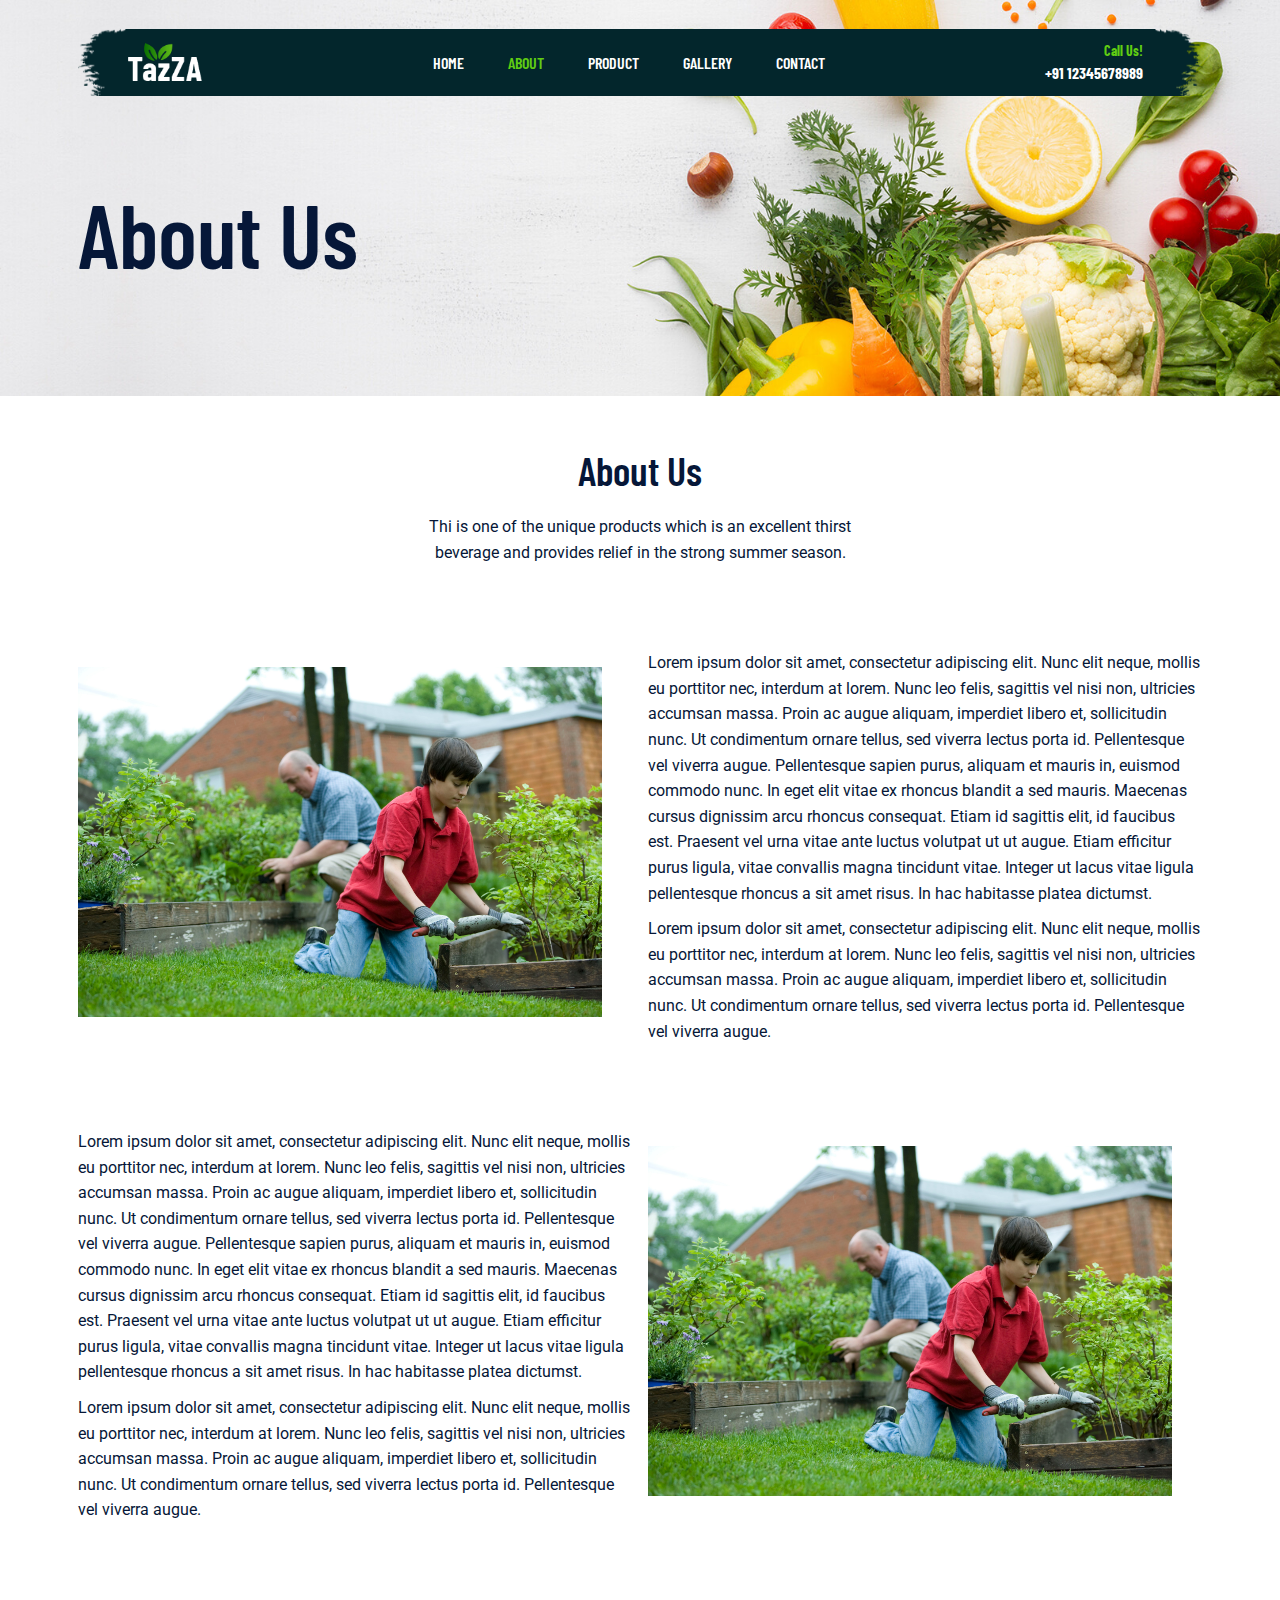
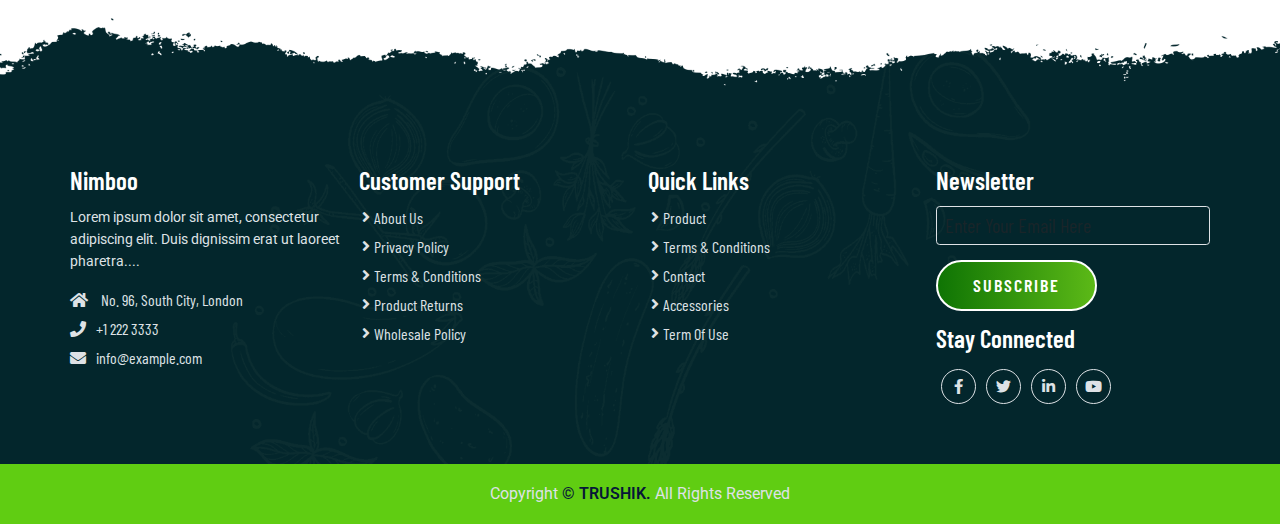
<file: about.html>
<!DOCTYPE html>
<html lang="en">

<head>
    <meta charset="UTF-8">
    <meta http-equiv="X-UA-Compatible" content="IE=edge">
    <meta name="viewport" content="width=device-width, initial-scale=1.0">
    <title>About Us</title>
    <link rel="shortcut icon" href="favicon.ico" type="image/x-icon" />

    <!-- Bootstrap 5 CDN -->
    <link href="https://cdn.jsdelivr.net/npm/bootstrap@5.1.3/dist/css/bootstrap.min.css" rel="stylesheet">

    <!-- Font Awesome 5 CDN -->
    <link rel="stylesheet" href="https://cdnjs.cloudflare.com/ajax/libs/font-awesome/5.15.4/css/all.min.css" />

    <!-- Style CSS -->
    <link rel="stylesheet" href="css/style.css">
    <link rel="stylesheet" href="css/responsive-style.css">
</head>

<body class="about">
    <!-- Navbar Section -->
    <header id="full_nav">
        <div class="header">
            <div class="container">
                <nav class="navbar navbar-expand-lg">
                    <a class="navbar-brand" href="index.html">
                        <img src="./images/logo.png" alt="">
                    </a>
                    <button class="navbar-toggler" type="button" data-bs-toggle="collapse" data-bs-target="#main-nav"
                        aria-controls="main-nav" aria-expanded="false" aria-label="Toggle navigation">
                        <!-- <span class="navbar-toggler-icon"></span> -->
                        <i class="fas fa-stream navbar-toggler-icon"></i>
                    </button>

                    <div class="collapse navbar-collapse" id="main-nav">
                        <ul class="navbar-nav mx-auto">
                            <li class="nav-item active">
                                <a class="nav-link" href="index.html">Home</a>
                            </li>

                            <li class="nav-item">
                                <a class="nav-link active" href="#">About</a>
                            </li>

                            <li class="nav-item">
                                <a class="nav-link" href="product.html">Product</a>
                            </li>

                            <li class="nav-item">
                                <a class="nav-link" href="gallery.html">Gallery</a>
                            </li>
                            <li class="nav-item">
                                <a class="nav-link" href="contact.html">Contact</a>
                            </li>
                        </ul>

                        <div class="header_right">
                            <div class="text-lg-end">
                                <span>Call Us!</span>
                                <span class="phone_no">+91 12345678989</span>
                            </div>
                        </div>
                    </div>
                </nav>
            </div>
        </div>
    </header>
    <!-- Navbar Section end -->

    <!-- banner Section start -->
    <section class="banner_section">
        <div class="container">
            <div class="banner-content">
                <h1>About Us</h1>
            </div>
        </div>
    </section>
    <!-- banner section exit -->

    <!--About Section start -->
    <section class="about_section">
        <div class="container">
            <div class="row justify-content-center">
                <div class="col-12 text-center pb-5">
                    <h2 class="section-title">About Us</h2>
                    <p class="section-subtitle">Thi is one of the unique products which is an excellent thirst beverage and provides relief in the strong summer season.</p>
                </div>
            </div>
            <div class="row align-items-center py-5">
                <div class="col-lg-6 col-12 mb-4">
                    <div class="me-lg-5">
                        <img src="./images/about/about-img.jpg" alt="about" class="img-fluid">
                    </div>
                </div>
                <div class="col-lg-6 col-12 mb-4">
                    <div class="about-content">
                        <div class="about-details">
                            <p>Lorem ipsum dolor sit amet, consectetur adipiscing elit. Nunc elit neque, mollis eu porttitor nec, interdum at lorem. Nunc leo felis, sagittis vel nisi non, ultricies accumsan massa. Proin ac augue aliquam, imperdiet libero et, sollicitudin nunc. Ut condimentum ornare tellus, sed viverra lectus porta id. Pellentesque vel viverra augue. Pellentesque sapien purus, aliquam et mauris in, euismod commodo nunc. In eget elit vitae ex rhoncus blandit a sed mauris. Maecenas cursus dignissim arcu rhoncus consequat. Etiam id sagittis elit, id faucibus est. Praesent vel urna vitae ante luctus volutpat ut ut augue. Etiam efficitur purus ligula, vitae convallis magna tincidunt vitae. Integer ut lacus vitae ligula pellentesque rhoncus a sit amet risus. In hac habitasse platea dictumst.</p>
                            <p>Lorem ipsum dolor sit amet, consectetur adipiscing elit. Nunc elit neque, mollis eu porttitor nec, interdum at lorem. Nunc leo felis, sagittis vel nisi non, ultricies accumsan massa. Proin ac augue aliquam, imperdiet libero et, sollicitudin nunc. Ut condimentum ornare tellus, sed viverra lectus porta id. Pellentesque vel viverra augue.</p>

                        </div>
                    </div>
                </div>
            </div>
            <div class="row align-items-center py-5">
                <div class="col-lg-6 col-12 order-2 order-lg-1 mb-4 ">
                    <div class="about-content">
                        <div class="about-details">
                            <p>Lorem ipsum dolor sit amet, consectetur adipiscing elit. Nunc elit neque, mollis eu porttitor nec, interdum at lorem. Nunc leo felis, sagittis vel nisi non, ultricies accumsan massa. Proin ac augue aliquam, imperdiet libero et, sollicitudin nunc. Ut condimentum ornare tellus, sed viverra lectus porta id. Pellentesque vel viverra augue. Pellentesque sapien purus, aliquam et mauris in, euismod commodo nunc. In eget elit vitae ex rhoncus blandit a sed mauris. Maecenas cursus dignissim arcu rhoncus consequat. Etiam id sagittis elit, id faucibus est. Praesent vel urna vitae ante luctus volutpat ut ut augue. Etiam efficitur purus ligula, vitae convallis magna tincidunt vitae. Integer ut lacus vitae ligula pellentesque rhoncus a sit amet risus. In hac habitasse platea dictumst.</p>
                            <p>Lorem ipsum dolor sit amet, consectetur adipiscing elit. Nunc elit neque, mollis eu porttitor nec, interdum at lorem. Nunc leo felis, sagittis vel nisi non, ultricies accumsan massa. Proin ac augue aliquam, imperdiet libero et, sollicitudin nunc. Ut condimentum ornare tellus, sed viverra lectus porta id. Pellentesque vel viverra augue.</p>

                        </div>
                    </div>
                </div>
                <div class="col-lg-6 col-12 order-1 order-lg-2 mb-4">
                    <div class="me-lg-5">
                        <img src="./images/about/about-img.jpg" alt="about" class="img-fluid">
                    </div>
                </div>
            </div>
        </div>
    </section>
    <!--About Section Exit -->

    <!-- Footer section -->
    <section class="footer_wrapper mt-3 mt-md-0">
        <div class="container px-5 px-lg-0">
            <div class="row">
                <div class="col-lg-3 col-sm-6 mb-5 mb-lg-0">
                    <h5>Nimboo</h5>
                    <p class="mb-4 ps-0 company_details">Lorem ipsum dolor sit amet, consectetur adipiscing elit. Duis
                        dignissim erat ut laoreet
                        pharetra....</p>
                    <div class="contact-info">
                        <ul class="list-unstyled">
                            <li><a href="#"><i class="fa fa-home me-3"></i> No. 96, South City, London</a></li>
                            <li><a href="#"><i class="fa fa-phone me-3"></i>+1 222 3333</a></li>
                            <li><a href="#"><i class="fa fa-envelope me-3"></i>info@example.com</a></li>
                        </ul>
                    </div>
                </div>
                <div class="col-lg-3 col-sm-6 mb-5 mb-lg-0">
                    <h5>Customer Support</h5>
                    <ul class="link-widget p-0">
                        <li><a href="#">About Us</a></li>
                        <li><a href="#">Privacy Policy</a></li>
                        <li><a href="#">Terms & Conditions</a></li>
                        <li><a href="#">Product Returns</a></li>
                        <li><a href="#">Wholesale Policy</a></li>
                    </ul>
                </div>
                <div class="col-lg-3 col-sm-6 mb-5 mb-lg-0">
                    <h5>Quick Links</h5>
                    <ul class="link-widget p-0">
                        <li><a href="#">Product</a></li>
                        <li><a href="#">Terms & Conditions</a></li>
                        <li><a href="#">Contact</a></li>
                        <li><a href="#">Accessories</a></li>
                        <li><a href="#">Term Of Use</a></li>
                    </ul>
                </div>
                <div class="col-lg-3 col-sm-6 mb-5 mb-lg-0">
                    <h5>Newsletter</h5>
                    <div class="form-group mb-4">
                        <input type="email" class="form-control bg-transparent" placeholder="Enter Your Email Here">
                        <button type="submit" class="btn main-btn">Subscribe</button>
                    </div>
                    <h5>Stay Connected</h5>
                    <ul class="social-network d-flex align-items-center p-0">
                        <li><a href="#"><i class="fab fa-facebook-f"></i></a></li>
                        <li><a href="#"><i class="fab fa-twitter"></i></a></li>
                        <li><a href="#"><i class="fab fa-linkedin-in"></i></a></li>
                        <li><a href="#"><i class="fab fa-youtube"></i></a></li>
                    </ul>
                </div>
            </div>
        </div>
        <div class="container-fluid copyright-section">
            <p>Copyright <a href="#">© TRUSHIK.</a> All Rights Reserved</p>
        </div>
    </section>
    <!-- Footer Section Exit  -->

    <!-- Bootstrap 5 CDN -->
    <script src="https://cdn.jsdelivr.net/npm/@popperjs/core@2.10.2/dist/umd/popper.min.js"></script>
    <script src="https://cdn.jsdelivr.net/npm/bootstrap@5.1.3/dist/js/bootstrap.min.js"></script>

    <!-- Custom JS -->
    <script src="js/main.js"></script>
</body>

</html>
</file>
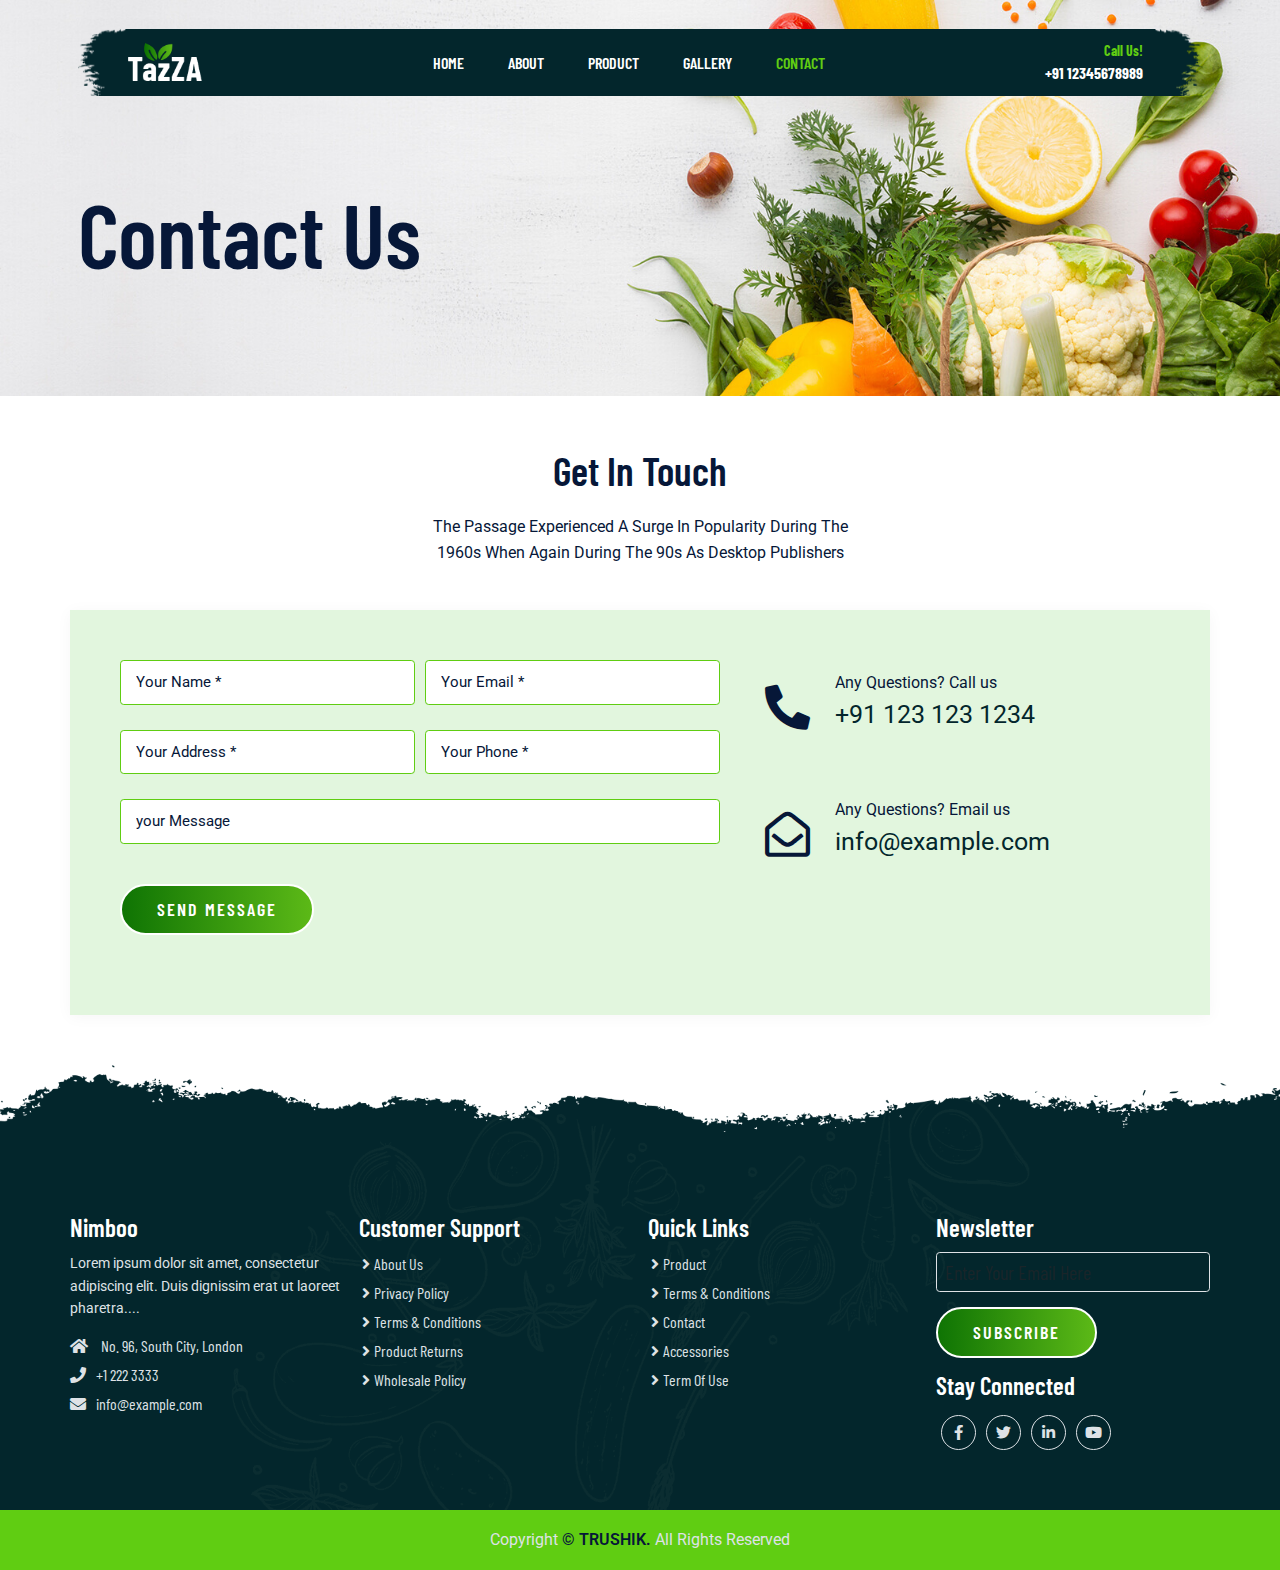
<file: contact.html>
<!DOCTYPE html>
<html lang="en">

<head>
    <meta charset="UTF-8">
    <meta http-equiv="X-UA-Compatible" content="IE=edge">
    <meta name="viewport" content="width=device-width, initial-scale=1.0">
    <title>Contact Us</title>
    <link rel="shortcut icon" href="favicon.ico" type="image/x-icon" />

    <!-- Bootstrap 5 CDN -->
    <link href="https://cdn.jsdelivr.net/npm/bootstrap@5.1.3/dist/css/bootstrap.min.css" rel="stylesheet">

    <!-- Font Awesome 5 CDN -->
    <link rel="stylesheet" href="https://cdnjs.cloudflare.com/ajax/libs/font-awesome/5.15.4/css/all.min.css" />

    <!-- Style CSS -->
    <link rel="stylesheet" href="css/style.css">
    <link rel="stylesheet" href="css/responsive-style.css">
</head>

<body class="contact">
    <!-- Navbar Section Start -->
    <header id="full_nav">
        <div class="header">
            <div class="container">
                <nav class="navbar navbar-expand-lg">
                    <a class="navbar-brand" href="index.html">
                        <img src="./images/logo.png" alt="">
                    </a>
                    <button class="navbar-toggler" type="button" data-bs-toggle="collapse" data-bs-target="#main-nav"
                        aria-controls="main-nav" aria-expanded="false" aria-label="Toggle navigation">
                        <!-- <span class="navbar-toggler-icon"></span> -->
                        <i class="fas fa-stream navbar-toggler-icon"></i>
                    </button>

                    <div class="collapse navbar-collapse" id="main-nav">
                        <ul class="navbar-nav mx-auto">
                            <li class="nav-item">
                                <a class="nav-link" href="index.html">Home</a>
                            </li>

                            <li class="nav-item">
                                <a class="nav-link" href="about.html">About</a>
                            </li>

                            <li class="nav-item">
                                <a class="nav-link" href="product.html">Product</a>
                            </li>

                            <li class="nav-item">
                                <a class="nav-link" href="gallery.html">Gallery</a>
                            </li>
                            <li class="nav-item">
                                <a class="nav-link active" href="#">Contact</a>
                            </li>
                        </ul>

                        <div class="header_right">
                            <div class="text-lg-end">
                                <span>Call Us!</span>
                                <span class="phone_no">+91 12345678989</span>
                            </div>
                        </div>
                    </div>
                </nav>
            </div>
        </div>
    </header>
    <!-- Navbar Section Exit -->

    <!-- banner Section start -->
    <section class="banner_section">
        <div class="container">
            <div class="banner-content">
                <h1>Contact Us</h1>
            </div>
        </div>
    </section>
    <!-- banner section exit -->

    <!--Contact Section Start-->
    <section class="contact_section">
        <div class="container">
            <div class="row justify-content-center">
                <div class="col-12 text-center pb-5">
                    <h2 class="section-title">Get In Touch</h2>
                    <p class="section-subtitle">The Passage Experienced A Surge In Popularity During The 1960s When
                        Again During The 90s As Desktop Publishers</p>
                </div>
                <div class="col-12 contact-form">
                    <div class="row">
                        <div class="col-lg-7 mb-5">
                            <form class="row g-3">
                                <div class="col-md-6 mb-4">
                                    <input type="text" class="form-control" placeholder="Your Name *" required="">
                                </div>
                                <div class="col-md-6 mb-4">
                                    <input type="email" class="form-control" placeholder="Your Email *" required="">
                                </div>
                                <div class="col-md-6 mb-4">
                                    <input type="text" class="form-control" placeholder="Your Address *" required="">
                                </div>
                                <div class="col-md-6 mb-4">
                                    <input type="number" class="form-control" placeholder="Your Phone *" required="">
                                </div>
                                <div class="col-12 mb-4">
                                    <input class="form-control" placeholder="your Message">
                                </div>
                                <div class="col-12">
                                    <button type="submit" class="btn main-btn">Send Message</button>
                                </div>
                            </form>
                        </div>
                        <div class="col-lg-5 mb-5">
                            <div class="content-box ms-sm-5">
                                <ul class="info-box clearfix">
                                    <li>
                                        <i class="fas fa-phone-alt"></i>
                                        <p>Any Questions? Call us</p>
                                        <div>
                                            <a href="#">+91 123 123 1234</a>
                                        </div>
                                    </li>
                                    <li>
                                        <i class="far fa-envelope-open"></i>
                                        <p>Any Questions? Email us</p>
                                        <div>
                                            <a href="#">info@example.com</a>
                                        </div>
                                    </li>
                                </ul>
                            </div>
                        </div>
                    </div>
                </div>
            </div>
        </div>
    </section>
    <!--Contact Section Exit -->

    <!-- Footer section Start-->
    <section class="footer_wrapper mt-3 mt-md-0">
        <div class="container px-5 px-lg-0">
            <div class="row">
                <div class="col-lg-3 col-sm-6 mb-5 mb-lg-0">
                    <h5>Nimboo</h5>
                    <p class="mb-4 ps-0 company_details">Lorem ipsum dolor sit amet, consectetur adipiscing elit. Duis
                        dignissim erat ut laoreet
                        pharetra....</p>
                    <div class="contact-info">
                        <ul class="list-unstyled">
                            <li><a href="#"><i class="fa fa-home me-3"></i> No. 96, South City, London</a></li>
                            <li><a href="#"><i class="fa fa-phone me-3"></i>+1 222 3333</a></li>
                            <li><a href="#"><i class="fa fa-envelope me-3"></i>info@example.com</a></li>
                        </ul>
                    </div>
                </div>
                <div class="col-lg-3 col-sm-6 mb-5 mb-lg-0">
                    <h5>Customer Support</h5>
                    <ul class="link-widget p-0">
                        <li><a href="#">About Us</a></li>
                        <li><a href="#">Privacy Policy</a></li>
                        <li><a href="#">Terms & Conditions</a></li>
                        <li><a href="#">Product Returns</a></li>
                        <li><a href="#">Wholesale Policy</a></li>
                    </ul>
                </div>
                <div class="col-lg-3 col-sm-6 mb-5 mb-lg-0">
                    <h5>Quick Links</h5>
                    <ul class="link-widget p-0">
                        <li><a href="#">Product</a></li>
                        <li><a href="#">Terms & Conditions</a></li>
                        <li><a href="#">Contact</a></li>
                        <li><a href="#">Accessories</a></li>
                        <li><a href="#">Term Of Use</a></li>
                    </ul>
                </div>
                <div class="col-lg-3 col-sm-6 mb-5 mb-lg-0">
                    <h5>Newsletter</h5>
                    <div class="form-group mb-4">
                        <input type="email" class="form-control bg-transparent" placeholder="Enter Your Email Here">
                        <button type="submit" class="btn main-btn">Subscribe</button>
                    </div>
                    <h5>Stay Connected</h5>
                    <ul class="social-network d-flex align-items-center p-0">
                        <li><a href="#"><i class="fab fa-facebook-f"></i></a></li>
                        <li><a href="#"><i class="fab fa-twitter"></i></a></li>
                        <li><a href="#"><i class="fab fa-linkedin-in"></i></a></li>
                        <li><a href="#"><i class="fab fa-youtube"></i></a></li>
                    </ul>
                </div>
            </div>
        </div>
        <div class="container-fluid copyright-section">
            <p>Copyright <a href="#">© TRUSHIK.</a> All Rights Reserved</p>
        </div>
    </section>
    <!-- Footer Section Exit  -->

    <!-- Bootstrap 5 CDN -->
    <script src="https://cdn.jsdelivr.net/npm/@popperjs/core@2.10.2/dist/umd/popper.min.js"></script>
    <script src="https://cdn.jsdelivr.net/npm/bootstrap@5.1.3/dist/js/bootstrap.min.js"></script>

    <!-- Custom JS -->
    <script src="js/main.js"></script>
</body>

</html>
</file>
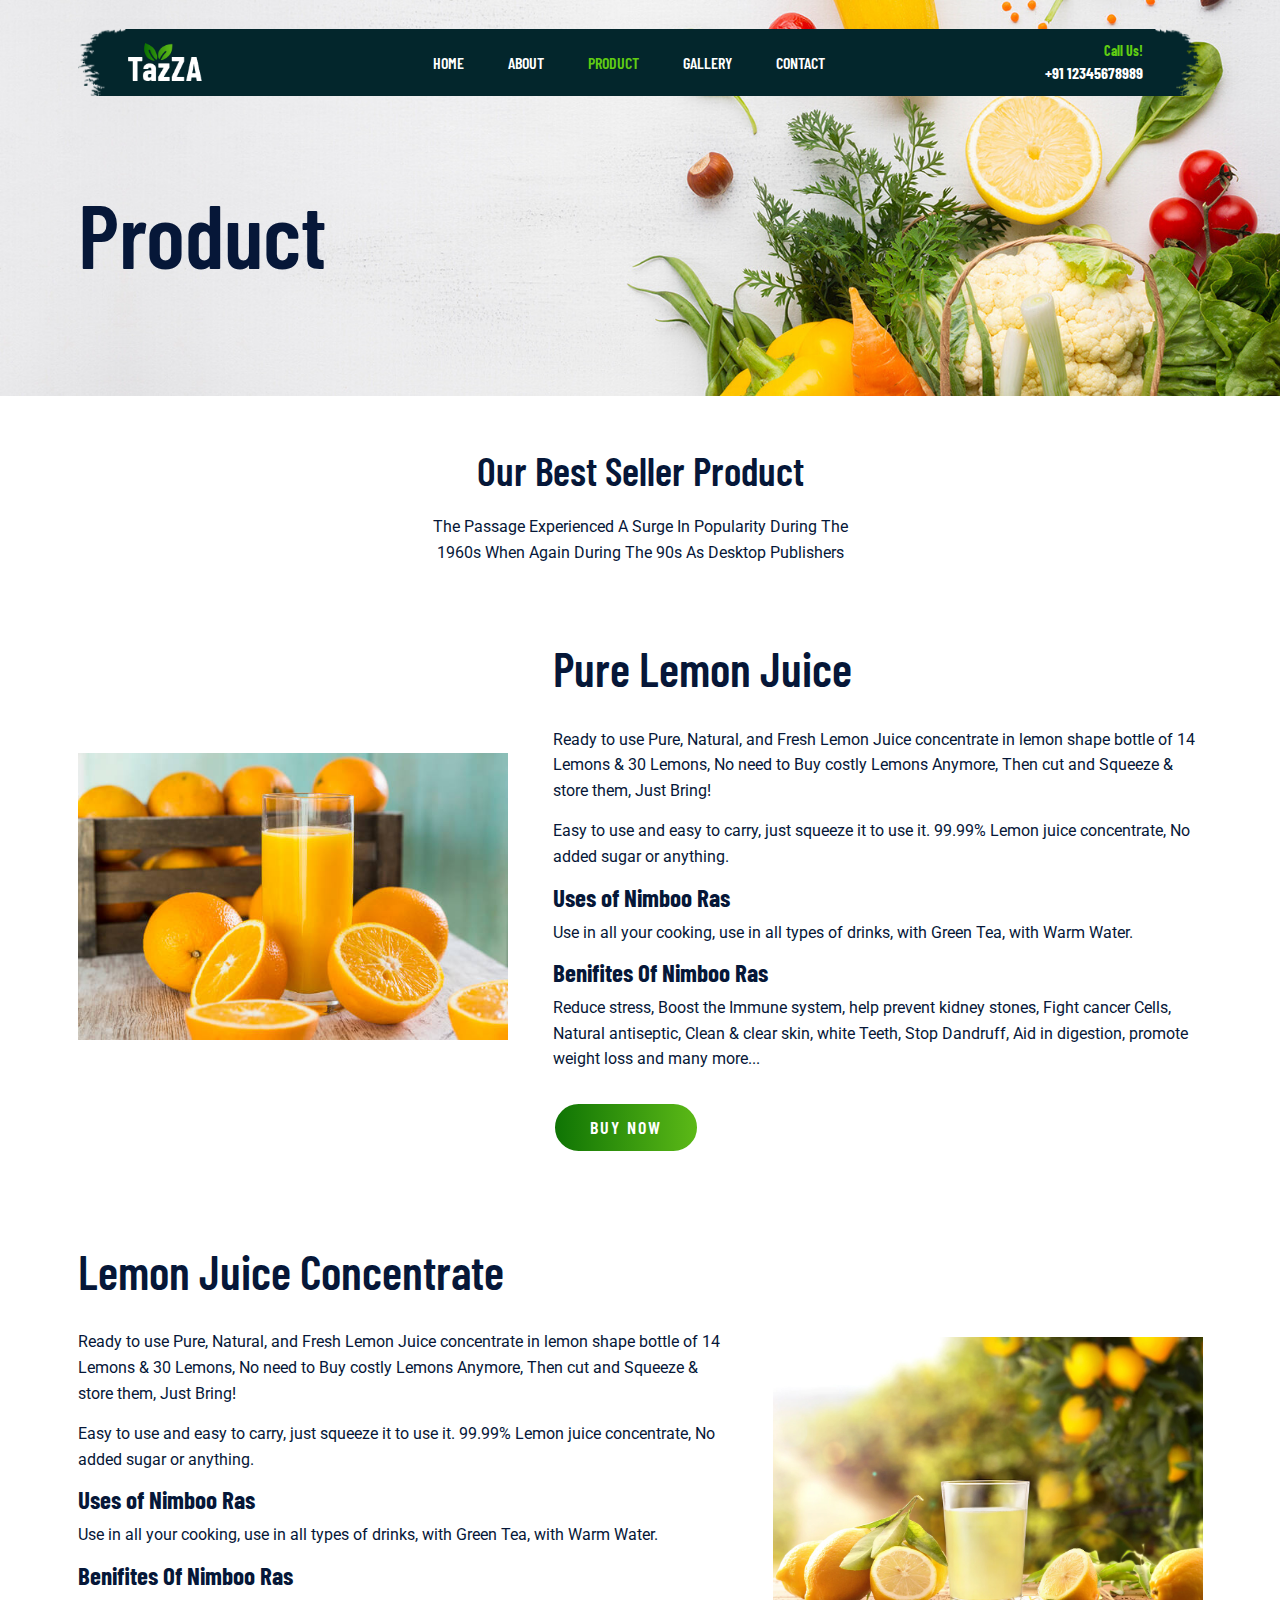
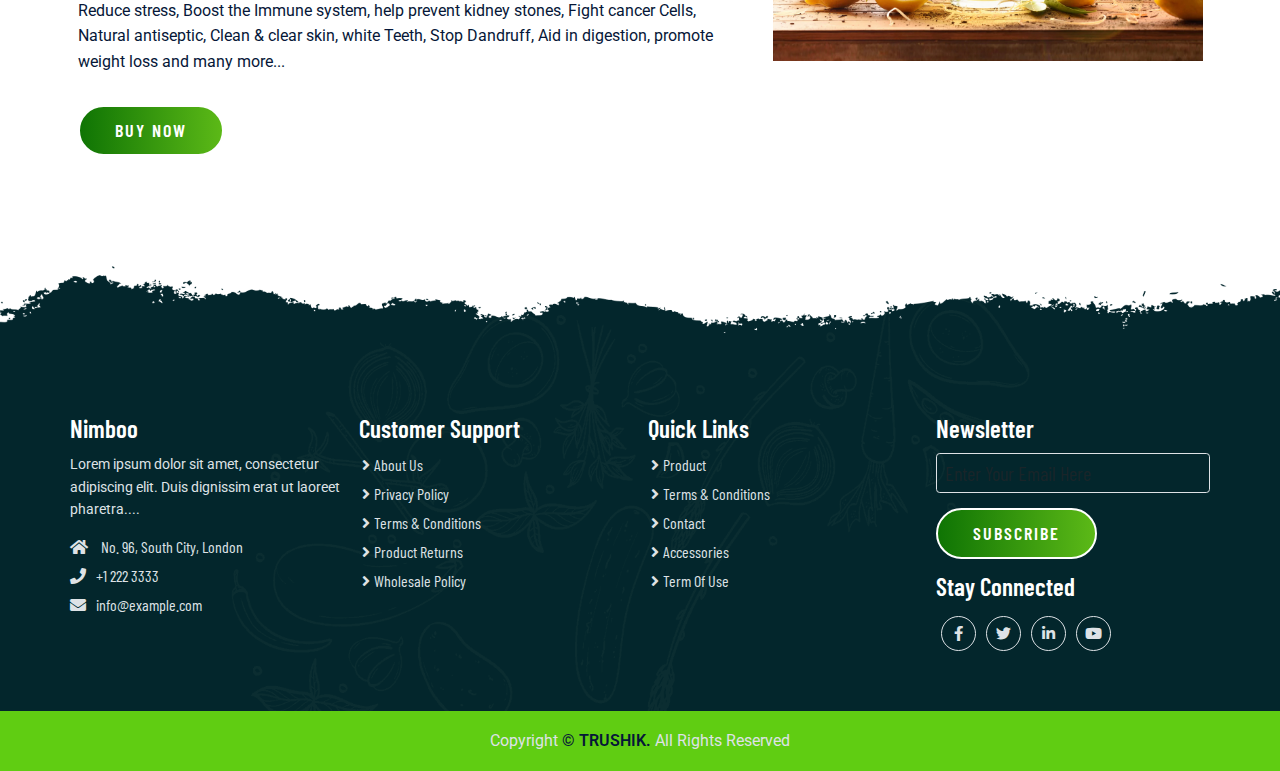
<file: product.html>
<!DOCTYPE html>
<html lang="en">

<head>
    <meta charset="UTF-8">
    <meta http-equiv="X-UA-Compatible" content="IE=edge">
    <meta name="viewport" content="width=device-width, initial-scale=1.0">
    <title>Product Page</title>
    <link rel="shortcut icon" href="favicon.ico" type="image/x-icon" />

    <!-- Bootstrap 5 CDN -->
    <link href="https://cdn.jsdelivr.net/npm/bootstrap@5.1.3/dist/css/bootstrap.min.css" rel="stylesheet">

    <!-- Font Awesome 5 CDN -->
    <link rel="stylesheet" href="https://cdnjs.cloudflare.com/ajax/libs/font-awesome/5.15.4/css/all.min.css" />

    <!-- Style CSS -->
    <link rel="stylesheet" href="css/style.css">
    <link rel="stylesheet" href="css/responsive-style.css">
</head>

<body class="product">
    <!-- Navbar Section -->
    <header id="full_nav">
        <div class="header">
            <div class="container">
                <nav class="navbar navbar-expand-lg">
                    <a class="navbar-brand" href="index.html">
                        <img src="./images/logo.png" alt="">
                    </a>
                    <button class="navbar-toggler" type="button" data-bs-toggle="collapse" data-bs-target="#main-nav"
                        aria-controls="main-nav" aria-expanded="false" aria-label="Toggle navigation">
                        <!-- <span class="navbar-toggler-icon"></span> -->
                        <i class="fas fa-stream navbar-toggler-icon"></i>
                    </button>

                    <div class="collapse navbar-collapse" id="main-nav">
                        <ul class="navbar-nav mx-auto">
                            <li class="nav-item active">
                                <a class="nav-link" href="index.html">Home</a>
                            </li>

                            <li class="nav-item">
                                <a class="nav-link" href="about.html">About</a>
                            </li>

                            <li class="nav-item">
                                <a class="nav-link active" href="#">Product</a>
                            </li>

                            <li class="nav-item">
                                <a class="nav-link" href="gallery.html">Gallery</a>
                            </li>
                            <li class="nav-item">
                                <a class="nav-link" href="contact.html">Contact</a>
                            </li>
                        </ul>

                        <div class="header_right">
                            <div class="text-lg-end">
                                <span>Call Us!</span>
                                <span class="phone_no">+91 12345678989</span>
                            </div>
                        </div>
                    </div>
                </nav>
            </div>
        </div>
    </header>
    <!-- Navbar Section end -->

    <!-- banner Section start -->
    <section class="banner_section">
        <div class="container">
            <div class="banner-content">
                <h1>Product</h1>
            </div>
        </div>
    </section>
    <!-- banner section exit -->

    <!--Product Section start -->
    <section class="product_section">
        <div class="container">
            <div class="row justify-content-center">
                <div class="col-12 text-center pb-5">
                    <h2 class="section-title">Our Best Seller Product</h2>
                    <p class="section-subtitle">The Passage Experienced A Surge In Popularity During The 1960s When
                        Again During The 90s As Desktop Publishers</p>
                </div>
            </div>
            <div class="row align-items-center py-5">
                <div class="col-xl-5 col-lg-6 col-12 mb-5">
                    <div class="card border-0 me-lg-5">
                        <img src="./images/products/fresh-fruits1.jpg" alt="products">
                    </div>
                </div>
                <div class="col-xl-7 col-lg-6 col-12 mb-5">
                    <div class="product-content">
                        <h2>Pure Lemon Juice</h2>
                        <div class="product-details">
                            <p>Ready to use Pure, Natural, and Fresh Lemon Juice concentrate in lemon shape bottle of 14
                                Lemons & 30 Lemons, No need to Buy costly Lemons Anymore, Then cut and Squeeze & store
                                them, Just Bring!</p>
                            <p>Easy to use and easy to carry, just squeeze it to use it. 99.99% Lemon juice concentrate,
                                No added sugar or anything.</p>

                            <h4>Uses of Nimboo Ras</h4>
                            <p>Use in all your cooking, use in all types of drinks, with Green Tea, with Warm Water.
                            </p>
                            <h4>Benifites Of Nimboo Ras</h4>
                            <p>Reduce stress, Boost the Immune system, help prevent kidney stones, Fight cancer Cells,
                                Natural antiseptic, Clean & clear skin, white Teeth, Stop Dandruff, Aid in digestion,
                                promote weight loss and many more...</p>

                            <a href="#" class="btn main-btn">Buy Now</a>
                        </div>
                    </div>
                </div>
            </div>
            <div class="row align-items-center py-5">
                <div class="col-xl-7 col-lg-6 col-12 mb-5  order-2 order-lg-1">
                    <div class="product-content">
                        <h2>Lemon Juice Concentrate</h2>
                        <div class="product-details">
                            <p>Ready to use Pure, Natural, and Fresh Lemon Juice concentrate in lemon shape bottle of 14
                                Lemons & 30 Lemons, No need to Buy costly Lemons Anymore, Then cut and Squeeze & store
                                them, Just Bring!</p>
                            <p>Easy to use and easy to carry, just squeeze it to use it. 99.99% Lemon juice concentrate,
                                No added sugar or anything.</p>

                            <h4>Uses of Nimboo Ras</h4>
                            <p>Use in all your cooking, use in all types of drinks, with Green Tea, with Warm Water.
                            </p>
                            <h4>Benifites Of Nimboo Ras</h4>
                            <p>Reduce stress, Boost the Immune system, help prevent kidney stones, Fight cancer Cells,
                                Natural antiseptic, Clean & clear skin, white Teeth, Stop Dandruff, Aid in digestion,
                                promote weight loss and many more...</p>

                            <a href="#" class="btn main-btn">Buy Now</a>
                        </div>
                    </div>
                </div>
                <div class="col-xl-5 col-lg-6 col-12 mb-5 order-1 order-lg-2">
                    <div class="card border-0 ms-lg-5">
                        <img src="./images/products/fresh-fruits2.jpg" alt="product" class="img-fluid">
                    </div>
                </div>
            </div>

        </div>
    </section>
    <!--Product Section Exit -->

    <!-- Footer section -->
    <section class="footer_wrapper mt-3 mt-md-0">
        <div class="container px-5 px-lg-0">
            <div class="row">
                <div class="col-lg-3 col-sm-6 mb-5 mb-lg-0">
                    <h5>Nimboo</h5>
                    <p class="mb-4 ps-0 company_details">Lorem ipsum dolor sit amet, consectetur adipiscing elit. Duis
                        dignissim erat ut laoreet
                        pharetra....</p>
                    <div class="contact-info">
                        <ul class="list-unstyled">
                            <li><a href="#"><i class="fa fa-home me-3"></i> No. 96, South City, London</a></li>
                            <li><a href="#"><i class="fa fa-phone me-3"></i>+1 222 3333</a></li>
                            <li><a href="#"><i class="fa fa-envelope me-3"></i>info@example.com</a></li>
                        </ul>
                    </div>
                </div>
                <div class="col-lg-3 col-sm-6 mb-5 mb-lg-0">
                    <h5>Customer Support</h5>
                    <ul class="link-widget p-0">
                        <li><a href="#">About Us</a></li>
                        <li><a href="#">Privacy Policy</a></li>
                        <li><a href="#">Terms & Conditions</a></li>
                        <li><a href="#">Product Returns</a></li>
                        <li><a href="#">Wholesale Policy</a></li>
                    </ul>
                </div>
                <div class="col-lg-3 col-sm-6 mb-5 mb-lg-0">
                    <h5>Quick Links</h5>
                    <ul class="link-widget p-0">
                        <li><a href="#">Product</a></li>
                        <li><a href="#">Terms & Conditions</a></li>
                        <li><a href="#">Contact</a></li>
                        <li><a href="#">Accessories</a></li>
                        <li><a href="#">Term Of Use</a></li>
                    </ul>
                </div>
                <div class="col-lg-3 col-sm-6 mb-5 mb-lg-0">
                    <h5>Newsletter</h5>
                    <div class="form-group mb-4">
                        <input type="email" class="form-control bg-transparent" placeholder="Enter Your Email Here">
                        <button type="submit" class="btn main-btn">Subscribe</button>
                    </div>
                    <h5>Stay Connected</h5>
                    <ul class="social-network d-flex align-items-center p-0">
                        <li><a href="#"><i class="fab fa-facebook-f"></i></a></li>
                        <li><a href="#"><i class="fab fa-twitter"></i></a></li>
                        <li><a href="#"><i class="fab fa-linkedin-in"></i></a></li>
                        <li><a href="#"><i class="fab fa-youtube"></i></a></li>
                    </ul>
                </div>
            </div>
        </div>
        <div class="container-fluid copyright-section">
            <p>Copyright <a href="#">© TRUSHIK.</a> All Rights Reserved</p>
        </div>
    </section>
    <!-- Footer Section Exit  -->

    <!-- Bootstrap 5 CDN -->
    <script src="https://cdn.jsdelivr.net/npm/@popperjs/core@2.10.2/dist/umd/popper.min.js"></script>
    <script src="https://cdn.jsdelivr.net/npm/bootstrap@5.1.3/dist/js/bootstrap.min.js"></script>

    <!-- Custom JS -->
    <script src="js/main.js"></script>
</body>

</html>
</file>
<file: css/style.css>
/* General CSS */
           @import url('https://fonts.googleapis.com/css2?family=Barlow+Condensed:wght@200;300;400;500;600;700;800;900&display=swap');
           @import url('https://fonts.googleapis.com/css2?family=Roboto:wght@300;400;500;700;900&display=swap');

           *,
           *::before,
           *::after {
               -webkit-box-sizing: border-box;
               -moz-box-sizing: border-box;
               box-sizing: border-box;
               margin: 0;
               padding: 0;
               text-decoration: none;
               outline: none;
           }

           :root {

               /* Background Color */
               --bg-white: #fff;

               /* Text Colors */
               --primary-text: #061738;
               --secondary-color: #60cd12;
               --light-color: #e2f6de;
               --dark-color: #03262c;
               --text-white: #fff;
               --text-gray: #dee2e6;
               --anchor-color: #007aff;

               /* Font Family */
               --primary-font: 'Barlow Condensed', sans-serif;
               --secondary-font: 'Roboto', sans-serif;
           }

           body,
           html {
               color: var(--primary-text);
               font-size: 10px;
               font-weight: 400;
               font-family: var(--primary-font);
               scroll-behavior: smooth;
               line-height: 1.5;
           }

           h1,
           h2,
           h3,
           h4,
           h5,
           h6,
           p {
               margin: 0;
           }

           h1 {
               font-size: 9rem;
               line-height: 1.4;
               font-weight: 600;
               color: var(--primary-text);
           }

           h2 {
               color: var(--primary-text);
               font-size: 4.7rem;
               font-weight: 600;
               display: inline-block;
               text-transform: capitalize;
               line-height: 1.2;
               margin-bottom: 2rem;
           }

           h3 {
               color: var(--text-white);
               font-size: 3.1rem;
               line-height: 1.2;
               font-weight: 700;
           }

           h4 {
               font-size: 2.5rem;
               font-weight: 700;
               line-height: 1;
               color: var(--primary-text);
           }

           h5 {
               font-size: 1.8rem;
               font-weight: 600;
               line-height: 1;
               color: var(--primary-text);
           }

           p {
               font-size: 1.6rem;
               line-height: 1.6;
               margin-top: 1rem;
               color: var(--primary-text);
               font-family: var(--secondary-font);
           }

           embed,
           iframe,
           img,
           object {
               max-width: 100%;
           }

           ul {
               margin: 0;
               padding: 0;
               list-style: none;
           }

           a,
           a:active,
           a:focus,
           a:hover,
           button {
               text-decoration: none;
               outline: 0;
           }

           li a {
               color: var(--text-white);
           }

           a:hover,
           button:hover {
               -webkit-transition: all 0.3s ease-in;
               -o-transition: all 0.3s ease-in;
               -moz-transition: all 0.3s ease-in;
               transition: all 0.3s ease-in;
           }

           ::-webkit-scrollbar {
               width: 10px;
           }

           ::-webkit-scrollbar-track {
               background: var(--white);
           }

           ::-webkit-scrollbar-thumb {
               background: var(--secondary-color);
           }

           .main-btn {
               position: relative;
               color: var(--bg-white);
               background: linear-gradient(to right, #0f7404, #5cb917);
               z-index: 1;
               overflow: hidden;
               border: 0.2rem solid var(--bg-white);
               border-radius: 3.5rem;
               text-transform: uppercase;
               padding: 1rem 3.5rem;
               font-weight: 600;
               font-size: 1.8rem;
               margin-top: 1.5rem;
               letter-spacing: 0.2rem;
           }

           .main-btn:hover {
               background: var(--bg-white);
               color: var(--secondary-color);
               border: 0.2rem solid var(--secondary-color);
           }

           section {
               padding: 5rem 0;
           }

           .section-title {
               font-size: 4rem;
               font-weight: 600;
               color: var(--primary-text);
               text-transform: capitalize;
               margin-bottom: 2rem;
           }

           .section-subtitle {
               font-size: 1.6rem;
               font-weight: 400;
               color: var(--primary-text);
               font-family: var(--secondary-font);
               max-width: 40%;
               margin: auto;
               margin-bottom: 1.5rem;
           }

           .about .banner_section,
           .product .banner_section,
           .gallery .banner_section,
           .contact .banner_section,
           .distributors .banner_section {
               background: url('../images/banner-slide/top-banner.jpg');
               background-repeat: no-repeat;
               background-position: center;
               background-size: cover;
               padding-top: 17rem;
               padding-bottom: 10rem;
               min-height: auto;
           }

           .contact .contact-form,
           .distributors .contact-form {
               background-color: var(--light-color);
               padding: 5rem;
               box-shadow: 0 0.2rem 1.5rem rgb(0 0 0 / 4%);
           }

           .contact .contact-form .form-control:focus,
           .distributors .contact-form .form-control:focus {
               outline: none;
               box-shadow: none;
           }

           .contact .contact-form .form-control::placeholder,
           .distributors .contact-form .form-control::placeholder {
               color: var(--primary-text);
           }

           .contact .contact-form .form-control,
           .distributors .contact-form .form-control {
               padding: 1rem 1.5rem;
               border-radius: 0.rem;
               border: 0.1rem solid var(--secondary-color);
               color: var(--primary-text);
               font-size: 1.5rem;
               font-weight: 400;
               font-family: var(--secondary-font);
           }

           /* 01 navbar css */

           .header {
               position: absolute;
               width: 100%;
               top: 2rem;
               left: 0;
               z-index: 2;
           }

           .header .navbar {
               background: url('../images/header-bg.png');
               background-repeat: no-repeat;
               background-position: center;
               background-size: contain;
               padding: 2rem 5rem;
           }

           .navbar-brand {
               width: 7.5rem;
               margin-top: -0.1rem;
           }

           .header .navbar-nav .nav-link {
               color: var(--text-white);
               text-transform: uppercase;
               font-size: 1.6rem;
               font-weight: 600;
               padding: 0.5rem 2rem;
               margin: 0 0.2rem;
               font-family: var(--primary-font);
           }

           .header .navbar-nav .nav-link:hover,
           .header .navbar-nav .nav-link.active {
               color: var(--secondary-color);
           }

           .header .navbar-toggler {
               color: var(--text-white);
               font-size: 2rem;
               height: 2.7rem;
               padding: 0;
           }

           .header .navbar-toggler:focus {
               outline: none;
               box-shadow: none;
           }

           .header .header-right ul img {
               width: 2rem;
           }

           .header .header_right span {
               color: var(--secondary-color);
               display: block;
               font-weight: 700;
               font-size: 1.4rem;
               margin-right: 1rem;
           }

           .header .header_right .phone_no {
               color: var(--text-white);
               font-size: 1.6rem;
           }

           .header .header_right a {
               height: 3.5rem;
               width: 3.5rem;
               text-align: center;
               background-color: #13424a;
               border-radius: 50%;
               margin-left: 1rem;
               display: flex;
               align-items: center;
               justify-content: center;
           }

           .header-scrolled {
               position: fixed;
               top: -0.4rem;
               left: 0;
               right: 0;
               width: 100%;
               max-width: 1320px;
               margin: auto;
               z-index: 999;
               /* box-shadow: .5084rem 1.1419rem 2.5rem 0 rgb(0 0 0 / 8%); */
               transition: 0.3s ease-in-out;
           }

           /* 02 Banner Section */

           .banner_section {
               background: url('../images/banner-slide/Banner-1.jpg');
               background-repeat: no-repeat;
               background-size: cover;
               background-position: center;
               min-height: 90vh;
           }

           .banner_section .carousel-item {
               padding: 3rem 0;
               height: 90vh;
           }

           .banner_section .carousel-caption {
               top: 30%;
               bottom: 0;
               left: 3%;
               right: 0;
               text-align: left;
               width: 100%;
           }

           .banner_section .carousel-caption h3 {
               padding: 0.5rem 1.5rem;
               background-color: var(--dark-color);
               display: inline;
           }

           .banner_section .carousel-caption p {
               max-width: 40rem;
               margin-bottom: 2rem;
           }

           /* Features CSS */

           .feature_section .features-box {
               background-color: transparent;
               border: 0.15rem solid var(--light-color);
               padding: 8rem 0;
               transition: all 0.3s;
           }

           .feature_section .features-box .features-icon-border {
               background-color: transparent;
               border-radius: 50%;
               border: 0.2rem solid var(--light-color);
               padding: 1.3rem;
               display: inline-block;
           }

           .feature_section .features-box .features-icon {
               height: 6.5rem;
               width: 6.5rem;
               background-color: var(--light-color);
               margin: auto;
               border-radius: 50%;
               display: flex;
               align-items: center;
               justify-content: center;
           }

           .feature_section .features-box .features-icon img {
               width: 3.7rem;
           }

           .feature_section .features-box h3 {
               margin-top: 1.5rem;
               color: var(--primary-text);
           }

           .feature_section .features-box:hover {
               background-color: #03262c;
               border-color: #03262c;
           }

           .feature_section .features-box:hover h3 {
               color: #fff;
           }

           .feature_section .features-box:hover .features-icon-border {
               border-color: #36970e;
           }


           /* About Section */

           .landing_about_section {
               background: url('../images/about/about-banner.jpg');
               background-repeat: no-repeat;
               background-size: cover;
               background-position: center;
               padding: 9rem 0;
           }

           .landing_about_section p {
               color: var(--primary-text);
               margin-bottom: 2rem;
           }


           /* product card design */

           .landing_product_section .product-card {
               position: relative;
               overflow: hidden;
               cursor: pointer;
               border: transparent;
               border: 0.2rem solid var(--light-color);
               padding: 2rem 1rem;
               position: relative;
               transition: all 0.3s;
           }

           .landing_product_section .product-card .product-img {
               margin-bottom: 7rem;
               text-align: center;
           }

           .landing_product_section .product-card h3 {
               color: var(--primary-text);
           }

           .landing_product_section .product-card span {
               font-size: 1.8rem;
               font-weight: 600;
               text-transform: uppercase;
               color: var(--secondary-color);
               margin-right: 0.5rem;
               text-decoration: line-through;
               transition: all 0.3s;

           }

           .landing_product_section .product-detail {
               position: absolute;
               bottom: -22rem;
               right: 0;
               left: 0;
               text-align: center;
               padding: 5rem 1rem;
               background-color: var(--dark-color);
               transition: all 0.5s ease;
           }

           .landing_product_section .product-card:hover .product-detail {
               bottom: 0;
           }


           /* 4.5 Testimonial */
           .testimonial_section {
               background-color: var(--light-color);
               padding-bottom: 8rem;
           }

           .testimonial_section .carousel-indicators {
               bottom: -6rem;
           }

           .testimonial_section .carousel-indicators button {
               background-color: var(--dark-color);
               width: 1.2rem;
               height: 1.2rem;
               border-radius: 50%;

           }

           .testimonial_section .card {
               background: url('../images/testimonial/testimonial-bg.png');
               background-size: cover;
               background-repeat: no-repeat;
               background-position: center center;
               text-align: right;
               padding: 5rem 5rem 5rem 0;
               border-radius: 0 .5rem .5rem 0;
               border: 0.1rem solid transparent;
           }

           .testimonial_section .profile-box {
               padding: 1.875rem;
               background-color: var(--dark-color);
               border-radius: .5rem 0 0 .5rem;
           }

           .testimonial_section .profile-box img {
               border-radius: .625rem 3.125rem;
               width: 100%;
               height: 100%;
               object-fit: cover;
           }

           .testimonial_section .desc-box {
               padding-left: 2.5rem;
           }

           /* Gallery CSS */

           .gallery_section img {
               width: 100%;
               height: 100%;
               object-fit: cover;
           }

           /* Footer CSS */

           .footer_wrapper {
               background: url('../images/footer-bg/footer_bg.png');
               background-repeat: no-repeat;
               background-size: cover;
               background-position: top center;
               padding-top: 15rem;
               padding-bottom: 0rem;
           }

           .footer_wrapper h5 {
               color: var(--text-white);
               font-size: 2.5rem;
               margin-bottom: 1.25rem;
           }

           .footer_wrapper ul li {
               margin-bottom: .5rem;
               list-style: none;
           }

           .footer_wrapper .company_details {
               font-size: 1.4rem;
           }

           .footer_wrapper .contact-info li a {
               color: var(--text-gray);
               font-size: 1.6rem;
           }

           .footer_wrapper .link-widget li a,
           .footer_wrapper p {
               color: var(--text-gray);
               font-size: 1.6rem;
               padding-left: 1.5rem;
               position: relative;
               -webkit-transition: all 0.3s ease-out 0s;
               transition: all 0.3s ease-out 0s;
           }

           .footer_wrapper .link-widget li a::before {
               content: '\f105';
               font-family: "Font Awesome 5 Free";
               font-weight: 900;
               position: absolute;
               left: 0.3rem;
               top: 50%;
               -webkit-transform: translateY(-50%);
               transform: translateY(-50%);
           }

           .footer_wrapper .link-widget li a:hover {
               margin-left: .625rem;
               color: var(--secondary-color);
           }

           .footer_wrapper .social-network a {
               width: 3.5rem;
               height: 3.5rem;
               margin: .5rem;
               line-height: 3.2rem;
               font-size: 1.5rem;
               display: inline-block;
               border: .125rem solid var(--text-gray);
               color: var(--text-gray);
               text-align: center;
               border-radius: 100%;
               -webkit-transition: all 0.3s cubic-bezier(0.645, 0.045, 0.355, 1);
               transition: all 0.3s cubic-bezier(0.645, 0.045, 0.355, 1);
           }

           .footer_wrapper .social-network a:hover {
               background-color: var(--secondary-color);
               border-color: var(--secondary-color);
               color: var(--text-white);
               box-shadow: 0 .625rem .9375rem 0 rgb(0 0 0 / 10%);
               transform: translateY(-0.1875rem);
           }

           .footer_wrapper .form-control {
               font-size: 2rem;
               color: white;
           }

           .footer_wrapper .form-control:focus {
               outline: none;
               box-shadow: none;
               border-color: var(--secondary-color);
           }

           .footer_wrapper .copyright-section {
               background-color: var(--secondary-color);
               text-align: center;
               margin-top: 5rem;
           }

           .footer_wrapper .copyright-section p {
               margin-top: 0;
               padding: 3rem 0;
               line-height: 0;
           }

           .footer_wrapper .copyright-section a {
               color: var(--primary-text);
               font-weight: 600;
           }

           /* ===========================
           About Page CSS
           ============================== */

           .about .about-details p {
               color: var(--primary-text);
           }

           /* ===========================
           Contact Page CSS
           ============================== */
           .contact .contact-form textarea {
               min-height: 15rem;
           }

           .contact .content-box .info-box li {
               position: relative;
               padding-left: 7rem;
               padding-bottom: 3.5rem;
               margin-bottom: 2.9rem;
           }

           .contact .content-box .info-box li i {
               position: absolute;
               left: 0;
               top: 1.5rem;
               font-size: 4.5rem;
               line-height: 4.5rem;
               color: var(--primary-text);
           }

           .contact .content-box .info-box li p {
               color: var(--primary-text);
           }

           .contact .content-box .info-box li a {
               color: var(--dark-color);
               font-size: 2.5rem;
               font-weight: 400;
               margin-bottom: 0;
               font-family: var(--secondary-font);
           }


           /* ===========================
           Product Page CSS
           ============================== */

           .product .product-details p {
               margin-bottom: 1.5rem;


           }
</file>
<file: css/responsive-style.css>
/* Responsive CSS */

           /* Media Query 1170px */
           @media (max-width:1170px) {

            /* General CSS */
            .section-subtitle {
                max-width: 60%;
            }

            /* 01 Navbar CSS */
            .header .navbar {
                background-size: cover;
                padding: 2rem;
            }

            .header .navbar-nav {
                margin-top: 2rem;
            }

            .header .navbar-nav .nav-link {
                padding: 0.2rem 0.5rem;
                margin-bottom: 1rem;
            }

            .header .header_right span {
                padding: 0.2rem 0.5rem;
            }

            /* 02 Banner Section */
            .banner_section .carousel-item {
                height: 90vh;
            }
        }

        /* Media Query 991px */
        @media (max-width:991px) {

            /* 01 Navbar CSS */
            .header .navbar {
                background-size: cover;
                padding: 1rem 2rem;
            }

            .header .navbar-nav {
                margin-top: 2rem;
            }

            .header .navbar-nav .nav-link {
                padding: 0.2rem 0.5rem;
                margin-bottom: 1rem;
            }

            .header .header_right span {
                padding: 0.2rem 0.5rem;
            }


            /* General CSS */
            .about .banner_section,
            .product .banner_section,
            .Gallery .banner_section,
            .contact .banner_section {
                padding-top: 12.5rem;
                padding-bottom: 3rem;
            }
        }

        /* Media Query 767px */
        @media (max-width:767px) {

            /* General CSS */
            body,
            html {
                font-size: 8px;
            }

            .section-subtitle {
                max-width: 80%;
            }

            /* 02 Banner Section */
            .banner_section {
                min-height: 70vh;
            }

            .banner_section .carousel-item {
                height: 70vh;
            }
        }

        /* Media Query 590px */
        @media (max-width:590px) {

            /* General CSS */
            body,
            html {
                font-size: 7px;
            }
        }
</file>
